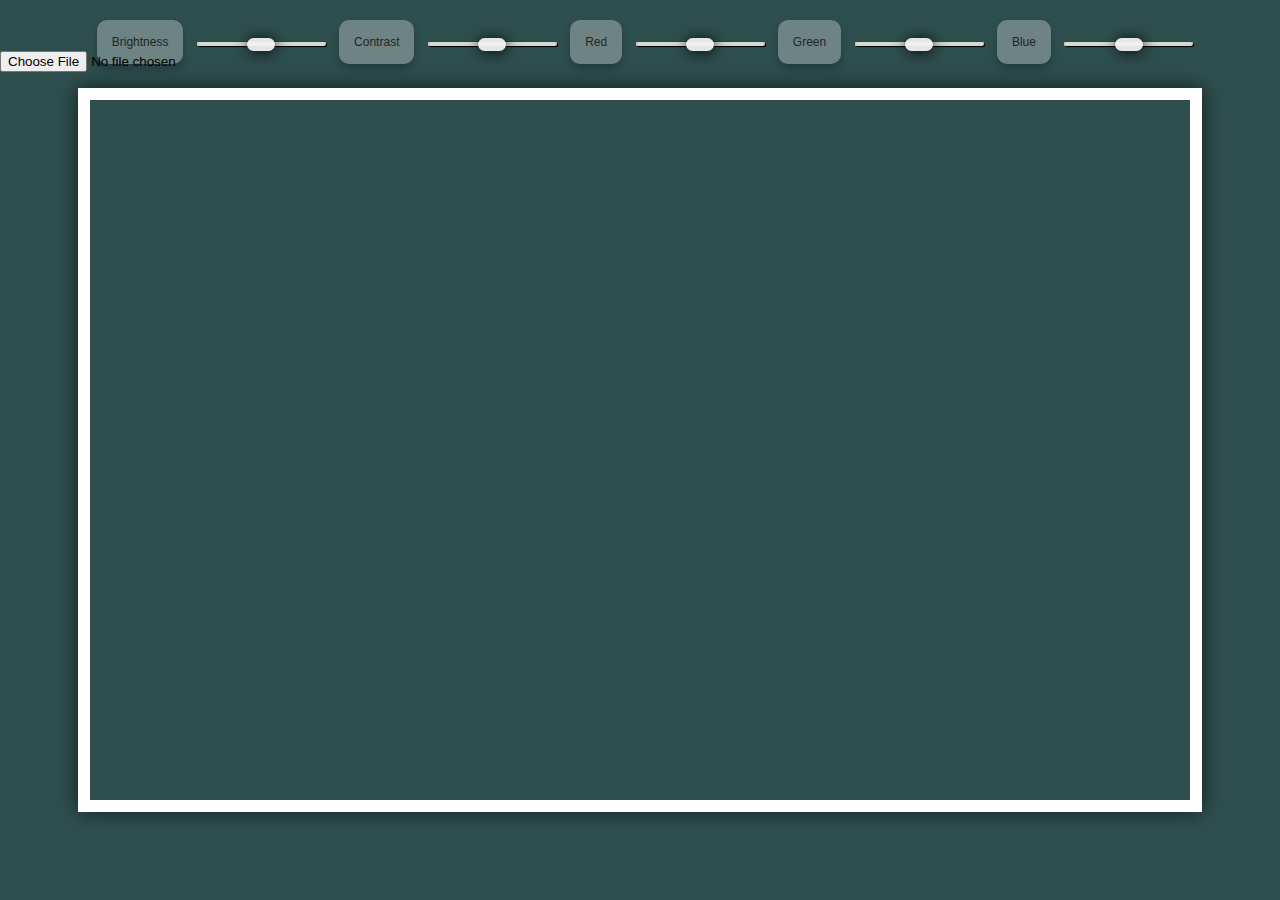
<file: Adam Łupikasza inf2B2WebN/EdytorGraficzny/index.html>
<!DOCTYPE html>
<html lang="en">

<head>
    <meta charset="UTF-8">
    <meta name="viewport" content="width=device-width, initial-scale=1.0">
    <meta http-equiv="X-UA-Compatible" content="ie=edge">
    <title>GraphicEditor</title>
    <link rel="stylesheet" href="styles.css">
</head>

<body>
    <div class="controlPanel">

        <label>Brightness</label>
        <input type="range" id="brightness" min="-50" max="50" value="0" step="1">

        <label>Contrast</label>
        <input type="range" id="contrast" min="-50" max="50" value="0" step="1">

        <label>Red</label>
        <input type="range" id="red" min="-50" max="50" value="0" step="1">

        <label>Green</label>
        <input type="range" id="green" min="-50" max="50" value="0" step="1">

        <label>Blue</label>
        <input type="range" id="blue" min="-50" max="50" value="0" step="1">

    </div>
    
    <section id="photo">
        <div class="border"></div>
        <input type="file" name="imageLoader" id="imageLoader">
        <canvas id="canvas" width="1100" height="700"></canvas>
    </section>

    <script src="script.js"></script>

</body>

</html>
</file>
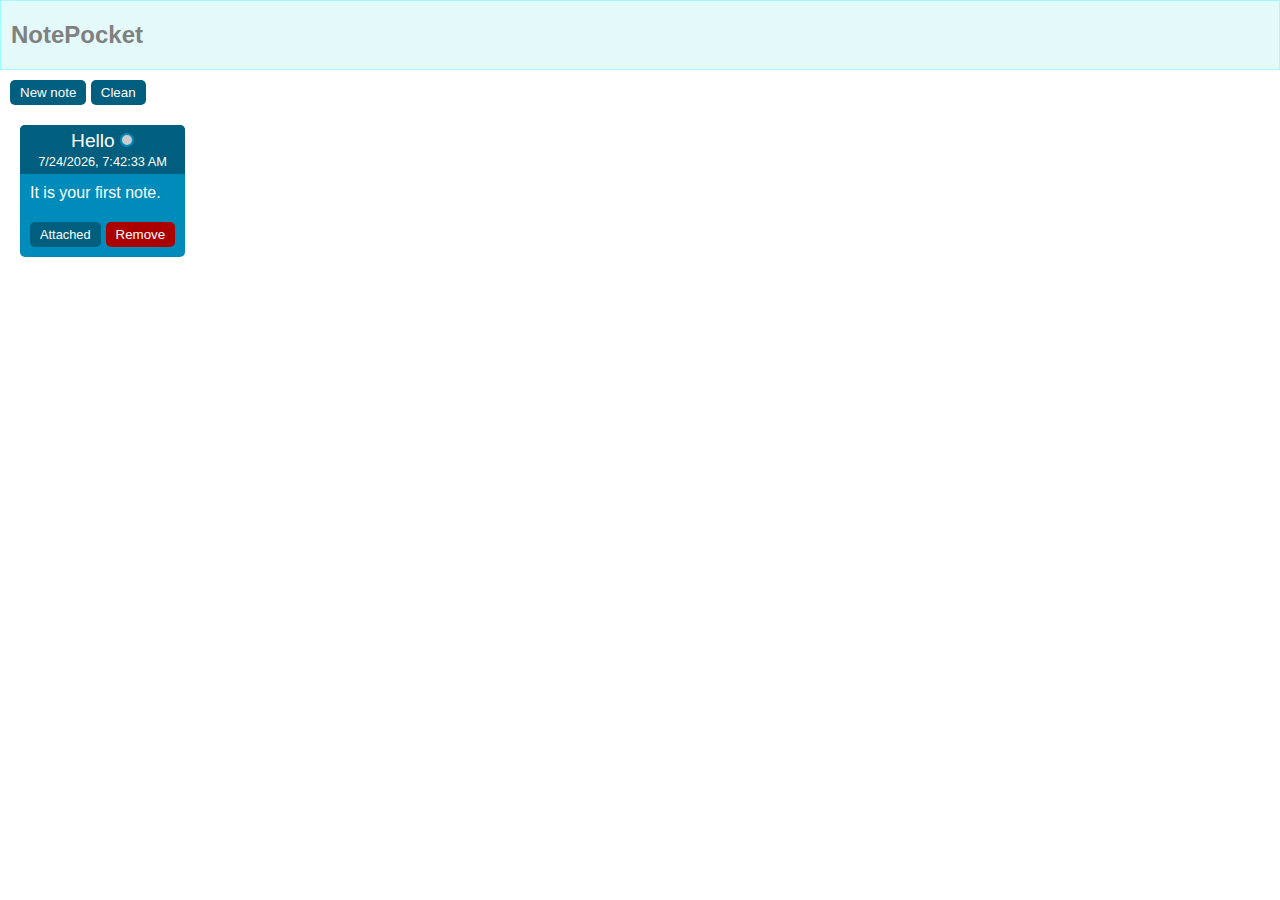
<file: Adam Łupikasza inf2B2WebN/NotePocket/index.html>
<!DOCTYPE html>
<html lang="en">
<head>
    <meta charset="UTF-8">
    <meta name="viewport" content="width=device-width, initial-scale=1.0">
    <meta http-equiv="X-UA-Compatible" content="ie=edge">
    <script src="script.js"></script>
    <link rel="stylesheet" href="styles.css">
    <title>NotePocket</title>
</head>
<body>
    <div class="main-container">
        <header class="header">
            <h2>NotePocket</h2>
        </header>
    
        <div class="button-container">
            <button type="button" class="btn new-note-button" id="newNoteButton">New note</button>
            <button type="button" class="btn clean-notes-button" id="cleanNotesButton">Clean</button>
        </div>
    
        <div class="notes-container" id="notesContainer"></div>
    </div>
    <div id="addNoteContainer" class="addnote-container">
        <div class="modal">
            <div class="modal-header">
                New note
            </div>
            <div class="modal-body">
                <div class="input-container">
                    Title
                    <input type="text" id="title">
                </div>
                <div class="input-container">
                    Description
                    <textarea id="description"></textarea>
                </div>
                <div class="input-container">
                    Color
                    <input type="color" id="color">
                </div>
                <div class="input-container">
                    <input type="checkbox" id="attached"> Attached
                </div>
            </div>
            <div class="modal-footer">
                <button type="button" class="btn addnote-button" id="addNoteButton">Add</button>
                <button type="button" class="btn cancel-button" id="cancelButton">Cancel</button>
            </div>
        </div>
    </div>
</body>
</html>
</file>
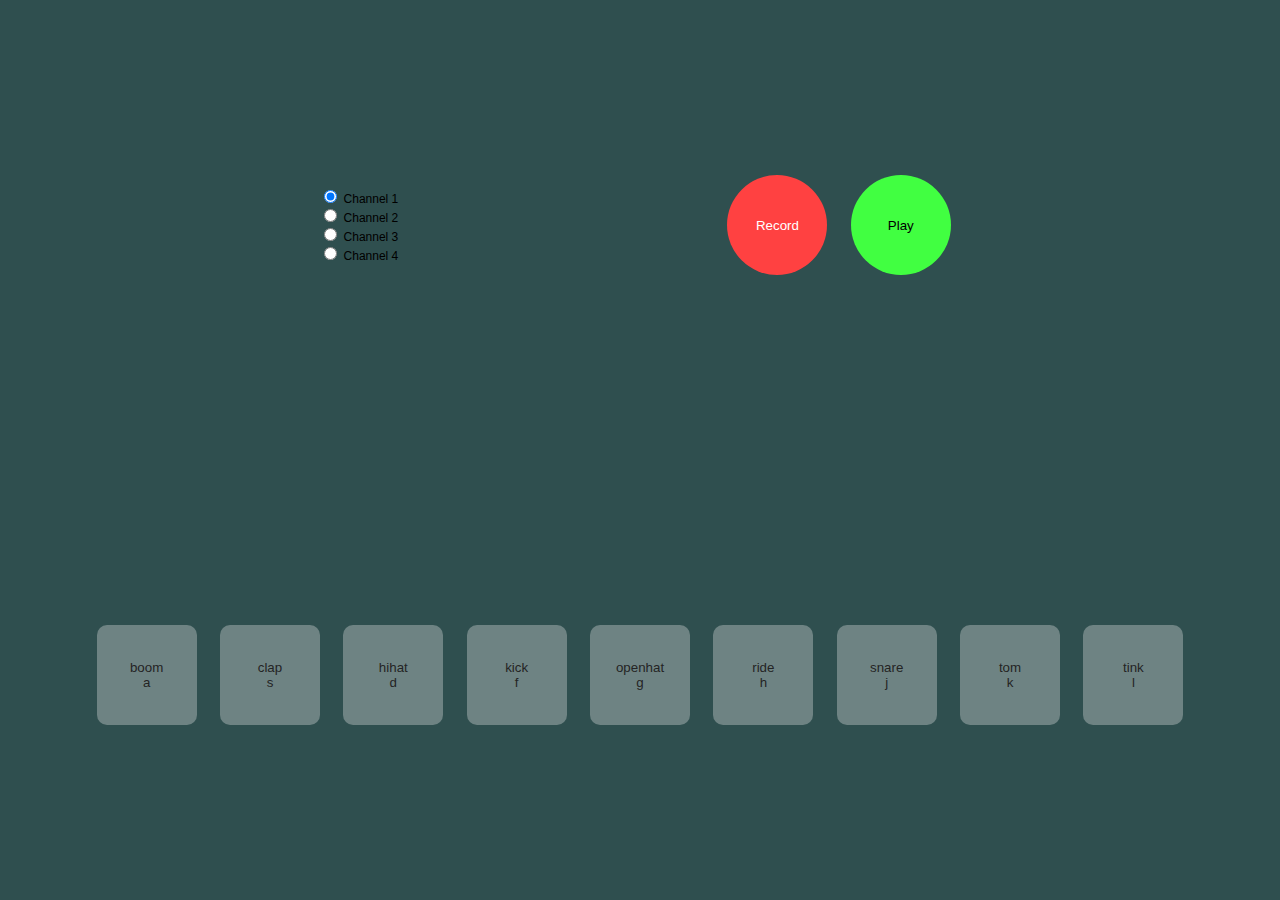
<file: Adam Łupikasza inf2B2WebN/SoundKit/index.html>
<!DOCTYPE html>
<html lang="en">
<head>
    <meta charset="UTF-8">
    <meta name="viewport" content="width=device-width, initial-scale=1.0">
    <meta http-equiv="X-UA-Compatible" content="ie=edge">
    <title>Drums</title>
    <script src="script.js"></script>
    <link rel="stylesheet" href="styles.css">
</head>
<body>
    <div class="container">
        <div class="channel-container">
            <div><input type="radio" name="channel" value="channel1" checked> Channel 1</div>
            <div><input type="radio" name="channel" value="channel2"> Channel 2</div>
            <div><input type="radio" name="channel" value="channel3"> Channel 3</div>
            <div><input type="radio" name="channel" value="channel4"> Channel 4</div>
        </div>
        <div class="control-container">
            <button id="rec">Record</button>
            <button id="play">Play</button>
        </div>
        <div class="trigger-container">
            <button class="trigger" value="boom">boom<br>a</button>
            <button class="trigger" value="clap">clap<br>s</button>
            <button class="trigger" value="hihat">hihat<br>d</button>
            <button class="trigger" value="kick">kick<br>f</button>
            <button class="trigger" value="openhat">openhat<br>g</button>
            <button class="trigger" value="ride">ride<br>h</button>
            <button class="trigger" value="snare">snare<br>j</button>
            <button class="trigger" value="tom">tom<br>k</button>
            <button class="trigger" value="tink">tink<br>l</button>
        </div>
    </div>
    <div class="hide">
        <audio src="sounds/boom.wav" controls id="boom"></audio>
        <audio src="sounds/clap.wav" controls id="clap"></audio>
        <audio src="sounds/hihat.wav" controls id="hihat"></audio>
        <audio src="sounds/kick.wav" controls id="kick"></audio>
        <audio src="sounds/openhat.wav" controls id="openhat"></audio>
        <audio src="sounds/ride.wav" controls id="ride"></audio>
        <audio src="sounds/snare.wav" controls id="snare"></audio>
        <audio src="sounds/tom.wav" controls id="tom"></audio>
        <audio src="sounds/tink.wav" controls id="tink"></audio>
    </div>
</body>
</html>
</file>
<file: Adam Łupikasza inf2B2WebN/EdytorGraficzny/styles.css>
html,body {
    margin: 0;
    padding: 0;
    box-sizing: border-box;
    background-color: darkslategrey;
    font-family: Arial, Helvetica, sans-serif;
    font-size: 12px;
}

.border {
    width: 1100px;
    height: 700px;
    position: absolute;
    top: 50%;
    left: 50%;
    transform: translate(-50%, -50%);  
    border: 12px solid rgb(255, 255, 255);
    box-shadow: 0px 0px 20px rgba(0, 0, 0, 0.637);
}
canvas {
    position: absolute;
    top: 50%;
    left: 50%;
    transform: translate(-50%, -50%);  
}

.controlPanel {
    margin-top: 35px;
    text-align: center;
}

label {
    margin: 0 10px;
    padding: 15px;
    color: rgb(36, 36, 36);
    background-color: rgba(233, 233, 233, 0.336);
    border: none;
    box-shadow: 0px 5px 10px rgba(0, 0, 0, 0.247);
    border-radius: 10px;
}

input[type=range] {
-webkit-appearance: none;

margin: 4.65px 0;
}
input[type=range]:focus {
outline: none;
}
input[type=range]::-webkit-slider-runnable-track {

height: 3.7px;
cursor: pointer;
box-shadow: 1px 1px 1px #000000, 0px 0px 1px #0d0d0d;
background: rgba(39, 47, 25, 0.19);
border-radius: 4.5px;
border: 0px solid #010101;
}

input[type=range]::-webkit-slider-thumb {
box-shadow: 0.9px 0.9px 14.5px #000000, 0px 0px 0.9px #0d0d0d;
border: 0px solid rgba(98, 0, 0, 0);
height: 13px;
width: 28px;
border-radius: 43px;
background: rgba(241, 241, 240, 0.94);
cursor: pointer;
-webkit-appearance: none;
margin-top: -4.65px;
}
 input[type=range]:focus::-webkit-slider-runnable-track {
background: rgba(42, 50, 27, 0.19);
}
input[type=range]::-moz-range-track {

height: 3.7px;
cursor: pointer;
box-shadow: 1px 1px 1px #000000, 0px 0px 1px #0d0d0d;
background: rgba(39, 47, 25, 0.19);
border-radius: 4.5px;
border: 0px solid #010101;
}
input[type=range]::-moz-range-thumb {
box-shadow: 0.9px 0.9px 14.5px #000000, 0px 0px 0.9px #0d0d0d;
border: 0px solid rgba(98, 0, 0, 0);
height: 13px;
width: 28px;
border-radius: 43px;
background: rgba(241, 241, 240, 0.94);
cursor: pointer;
}
input[type=range]::-ms-track {

height: 3.7px;
cursor: pointer;
background: transparent;
border-color: transparent;
color: transparent;
}
input[type=range]::-ms-fill-lower {
background: rgba(36, 44, 23, 0.19);
border: 0px solid #010101;
border-radius: 9px;
box-shadow: 1px 1px 1px #000000, 0px 0px 1px #0d0d0d;
}
input[type=range]::-ms-fill-upper {
background: rgba(39, 47, 25, 0.19);
border: 0px solid #010101;
border-radius: 9px;
box-shadow: 1px 1px 1px #000000, 0px 0px 1px #0d0d0d;
}
input[type=range]::-ms-thumb {
box-shadow: 0.9px 0.9px 14.5px #000000, 0px 0px 0.9px #0d0d0d;
border: 0px solid rgba(98, 0, 0, 0);
height: 13px;
width: 28px;
border-radius: 43px;
background: rgba(241, 241, 240, 0.94);
cursor: pointer;
height: 3.7px;
}
input[type=range]:focus::-ms-fill-lower {
background: rgba(39, 47, 25, 0.19);
}
input[type=range]:focus::-ms-fill-upper {
background: rgba(42, 50, 27, 0.19);
}

input[type=range] {
-webkit-appearance: none;

margin: 4.65px 0;
}
input[type=range]:focus {
outline: none;
}
input[type=range]::-webkit-slider-runnable-track {
height: 3.7px;
cursor: pointer;
box-shadow: 1px 1px 1px #000000, 0px 0px 1px #0d0d0d;
background: rgba(39, 47, 25, 0.19);
border-radius: 4.5px;
border: 0px solid #010101;
}
input[type=range]::-webkit-slider-thumb {
box-shadow: 0.9px 0.9px 14.5px #000000, 0px 0px 0.9px #0d0d0d;
border: 0px solid rgba(98, 0, 0, 0);
height: 13px;
width: 28px;
border-radius: 43px;
background: rgba(241, 241, 240, 0.94);
cursor: pointer;
-webkit-appearance: none;
margin-top: -4.65px;
}
input[type=range]:focus::-webkit-slider-runnable-track {
background: rgba(42, 50, 27, 0.19);
}
input[type=range]::-moz-range-track {

height: 3.7px;
cursor: pointer;
box-shadow: 1px 1px 1px #000000, 0px 0px 1px #0d0d0d;
background: rgba(39, 47, 25, 0.19);
border-radius: 4.5px;
border: 0px solid #010101;
}
input[type=range]::-moz-range-thumb {
box-shadow: 0.9px 0.9px 14.5px #000000, 0px 0px 0.9px #0d0d0d;
border: 0px solid rgba(98, 0, 0, 0);
height: 13px;
width: 28px;
border-radius: 43px;
background: rgba(241, 241, 240, 0.94);
cursor: pointer;
}
input[type=range]::-ms-track {

height: 3.7px;
cursor: pointer;
background: transparent;
border-color: transparent;
color: transparent;
}
input[type=range]::-ms-fill-lower {
background: rgba(36, 44, 23, 0.19);
border: 0px solid #010101;
border-radius: 9px;
box-shadow: 1px 1px 1px #000000, 0px 0px 1px #0d0d0d;
}
input[type=range]::-ms-fill-upper {
background: rgba(39, 47, 25, 0.19);
border: 0px solid #010101;
border-radius: 9px;
box-shadow: 1px 1px 1px #000000, 0px 0px 1px #0d0d0d;
}
input[type=range]::-ms-thumb {
box-shadow: 0.9px 0.9px 14.5px #000000, 0px 0px 0.9px #0d0d0d;
border: 0px solid rgba(98, 0, 0, 0);
height: 13px;
width: 28px;
border-radius: 43px;
background: rgba(241, 241, 240, 0.94);
cursor: pointer;
height: 3.7px;
}
input[type=range]:focus::-ms-fill-lower {
background: rgba(39, 47, 25, 0.19);
}
input[type=range]:focus::-ms-fill-upper {
background: rgba(42, 50, 27, 0.19);
}
</file>
<file: Adam Łupikasza inf2B2WebN/NotePocket/styles.css>
body {
    margin: 0;
    font-family: sans-serif;
}

.main-container {
    position: relative;
}

.button-container {
    margin: 10px;
}

.notes-container {
    margin: 10px;
    display: flex;
    flex-wrap: wrap;
}

.addnote-container {
    display: none;
    align-items: center;
    justify-content: center;
    position: absolute;
    left: 0;
    top: 0;
    z-index: 100;
    width: 100vw;
    min-height: 100vh;
    background-color: rgba(255, 255, 255, 0.5)

}   

.addnote-container--visible {
    display:flex;
}

.input-container {
    padding: 10px 0px;
}

.header {
    color: gray;
    padding: 0px 10px;
    background-color: #e4fafa;
    border: 1px solid #9fffff;
}

.modal {
    background-color: lightblue;
    border-radius: 5px;
}

.modal-header {
    background-color: #005e7e;
    padding: 10px 10px;
    font-size:18px;
    text-align: center;
    color:white;
    border-radius: 5px 5px 0px 0px;
}

.modal-body {
    padding: 10px;
}

.modal-footer {
    padding: 10px 10px;
}

.btn {
    border: none;
    display: inline-block;
    color: white;
    background-color: #005e7e;
    padding: 5px 10px;
    border-radius: 5px;
}

.note {
    background-color: #008CBA;
    margin: 10px;
    color: white;
    border-radius: 5px;
}

.note-title {
    background-color: #005e7e;
    font-size: 1.2em;
    padding: 5px 10px 1px;
    text-align: center;
    border-radius: 5px 5px 0px 0px;
}

.note-createdtime {
    background-color: #005e7e;
    font-size: 0.8em;
    padding: 1px 10px 5px;
    text-align: center;
}

.note-description {
    padding: 10px;
}

.note-footer
{
    display: flex;
    align-items: center;
    justify-content: center;
    padding: 10px;
}

.note-attached {
    background-color: #005e7e;
    border-radius: 5px;
    font-size: 0.8em;
    padding: 5px 10px;
    text-align: center;
    margin-right: 5px;
}

.dot {
    display: inline-block;
    width: 10px; 
    height: 10px;
    border-radius: 100px;
    border: solid 2px #008CBA;
}

.note-remove {
    background-color: #aa0000;
}
</file>
<file: Adam Łupikasza inf2B2WebN/SoundKit/styles.css>
html,body {
    margin: 0;
    padding: 0;
    box-sizing: border-box;
    background-color: darkslategrey;
    font-family: Arial, Helvetica, sans-serif;
    font-size: 12px;
}

button:focus {outline:0;}

.hide {
    display: none;
}

.trigger 
{
    width: 100px;
    height: 100px;
    margin: 10px;
    color: rgb(36, 36, 36);
    background-color: rgba(233, 233, 233, 0.336);
    border: none;
    border-radius: 10px;
}

.trigger:active
{
    border: 1px solid rgb(101, 101, 255);
    color: rgb(101, 101, 255);
}

#rec {
    width: 100px;
    height: 100px;
    border: none;
    background-color: rgb(255, 65, 65);
    border-radius: 100px;
    color: white;
    margin: 10px;
}

#rec:active {
    background-color: rgb(255, 0, 0);
}

#play {
    width: 100px;
    height: 100px;
    border: none;
    background-color: rgb(65, 255, 65);
    border-radius: 100px;
    color: black;
    margin: 10px;
}

#play:active {
    background-color: rgb(0, 255, 0);
}

.container {
    display: flex;
    align-items: center;
    justify-content: space-evenly;
    height: 100vh;
    flex-wrap: wrap;  
}
.trigger-container
{
    text-align: center;
}
</file>
